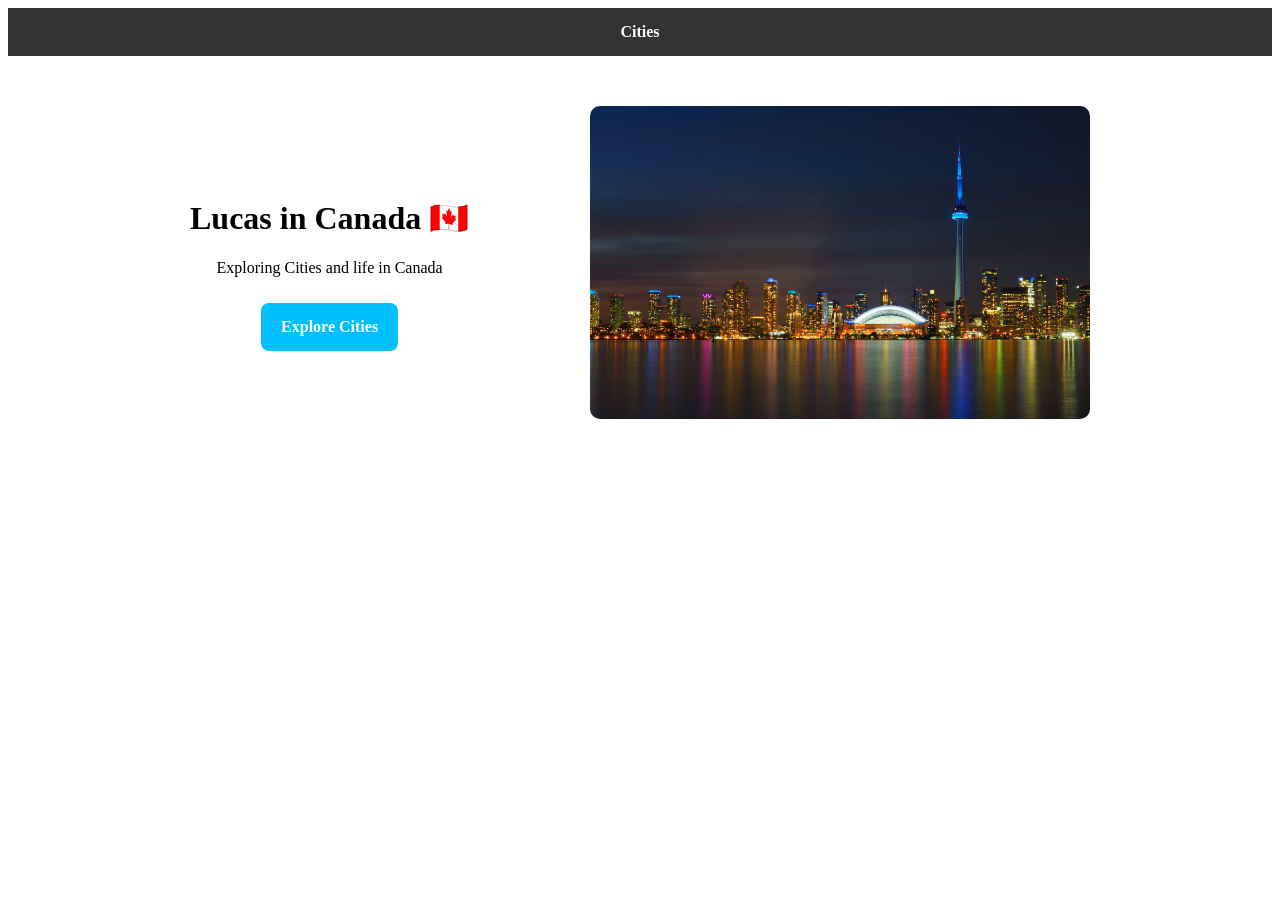
<file: index.html>
<!DOCTYPE html>
<html lang="en">
<head>
    <meta charset="UTF-8">
    <meta name="viewport" content="width=device-width, initial-scale=1.0">
    <title>Lucas in Canada</title>
    <link rel="stylesheet" href="style.css">
</head>
<body>
<header>
  <nav class="menu">
   <a href="cidades.html">Cities</a> 
  </nav>
</header>




<main class="container">


   <div class="cidades-titulo">
    <h1>Lucas in Canada 🇨🇦</h1>
    <p>Exploring Cities and life in Canada</p>
    <a href="cidades.html" class="botao">Explore Cities</a>
   </div>

   <div class="imagem">
         <img src="3110840.jpg" alt="toronto" width="800">
   </div>



</main>
</body>
</html>
</file>
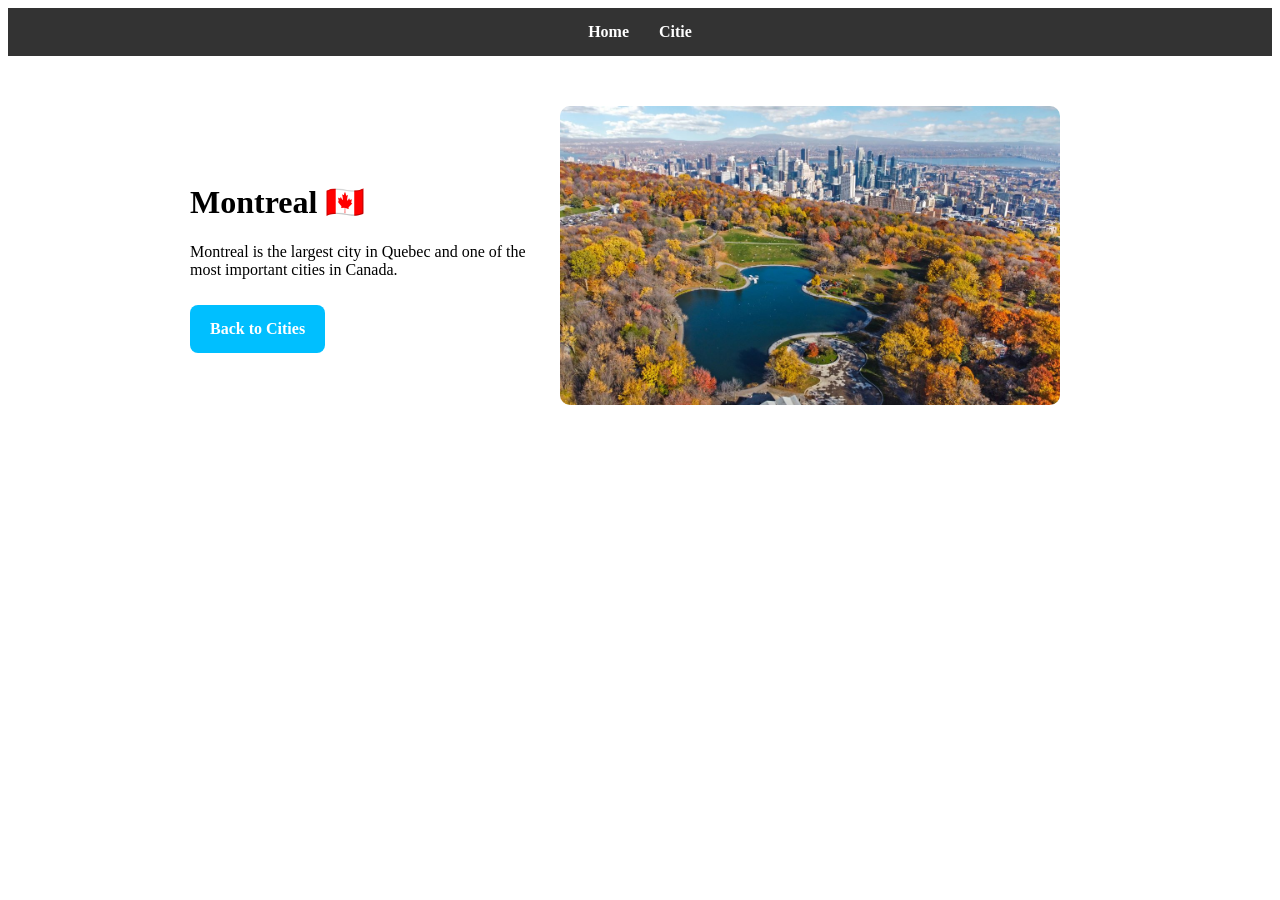
<file: montreal.html>
<!DOCTYPE html>
<html lang="en">
<head>
    <meta charset="UTF-8">
    <meta name="viewport" content="width=device-width, initial-scale=1.0">
    <link rel="stylesheet" href="style.css">
    <title>Montreal - Lucas in Canada</title>
</head>

<body>
<header>
    <nav class="menu">
       <a href="index.html">Home</a>
       <a href="cidades.html">Citie</a>
    </nav>
</header>






<main class="container">

   <div class="texto">
    <h1>Montreal 🇨🇦</h1>
    <p>Montreal is the largest city in Quebec and one of the most important cities in Canada.</p>
    <a href="cidades.html" class="botao">Back to Cities</a>
   </div>

   <div class="imagem">
    <img src="parc-mont-royal-fall_shutterstock_Firefighter-Montreal-1.jpg" alt="Montreal">
   </div>  

    <br><br>

</main>

</body>

</html>
</file>
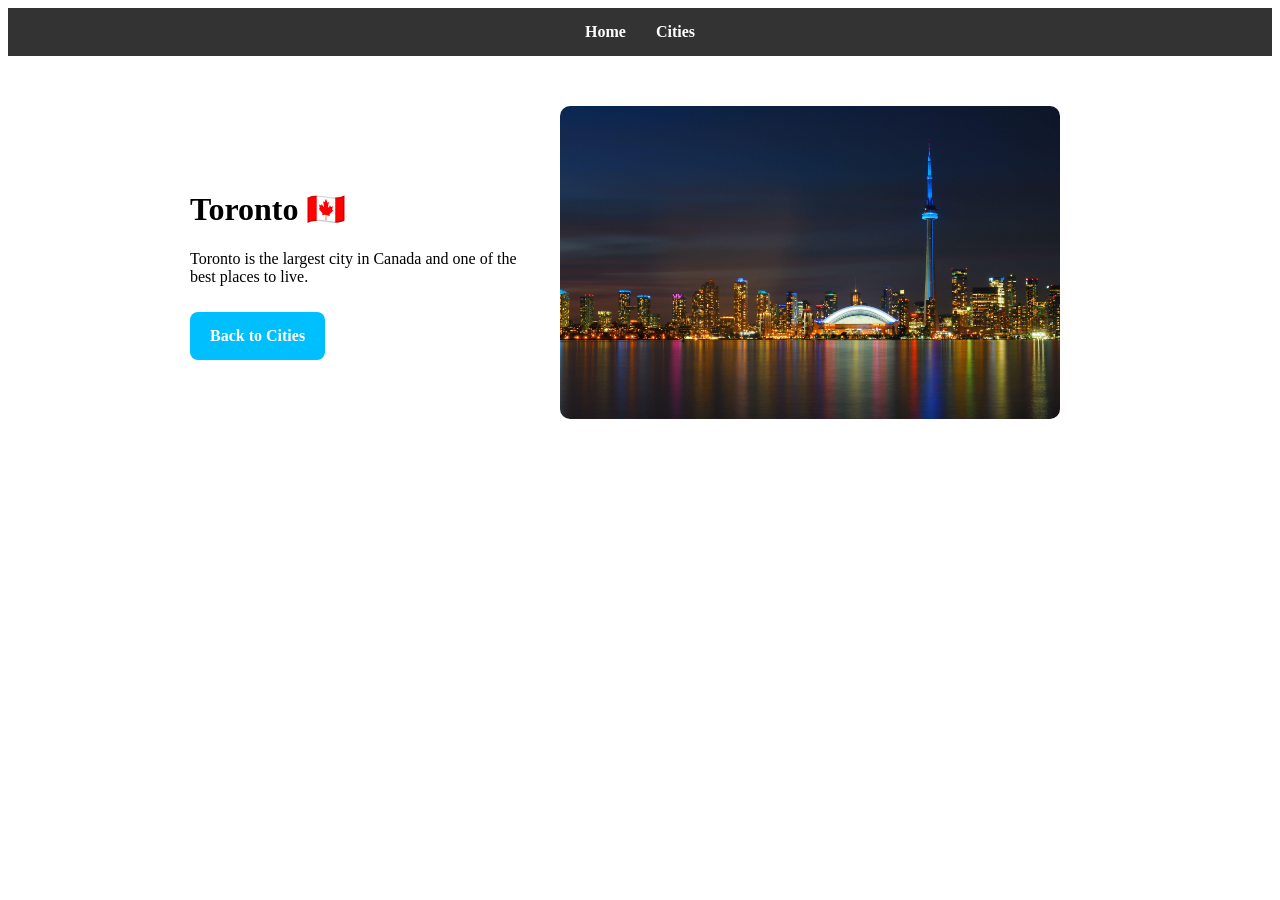
<file: toronto.html>
<!DOCTYPE html>
<html lang="en">
<head>
    <meta charset="UTF-8">
    <meta name="viewport" content="width=device-width, initial-scale=1.0">
    <title>Toronto - Lucas in Canada</title>
    <link rel="stylesheet" href="style.css">
</head>
<body>
   <header>
    <nav class="menu">
      <a href="index.html">Home</a>
      <a href="cidades.html">Cities</a>
    </nav>
   </header>


<main class="container">

 <div class="texto">
    <h1>Toronto 🇨🇦</h1>

    <p>Toronto is the largest city in Canada and one of the best places to live.</p>

    <a href="cidades.html" class="botao">Back to Cities</a>

 </div>

 <div class="imagem">
    <img src="3110840.jpg" alt="toronto">
 </div>  


    <br><br>


</main>

</body>
</html>
</file>
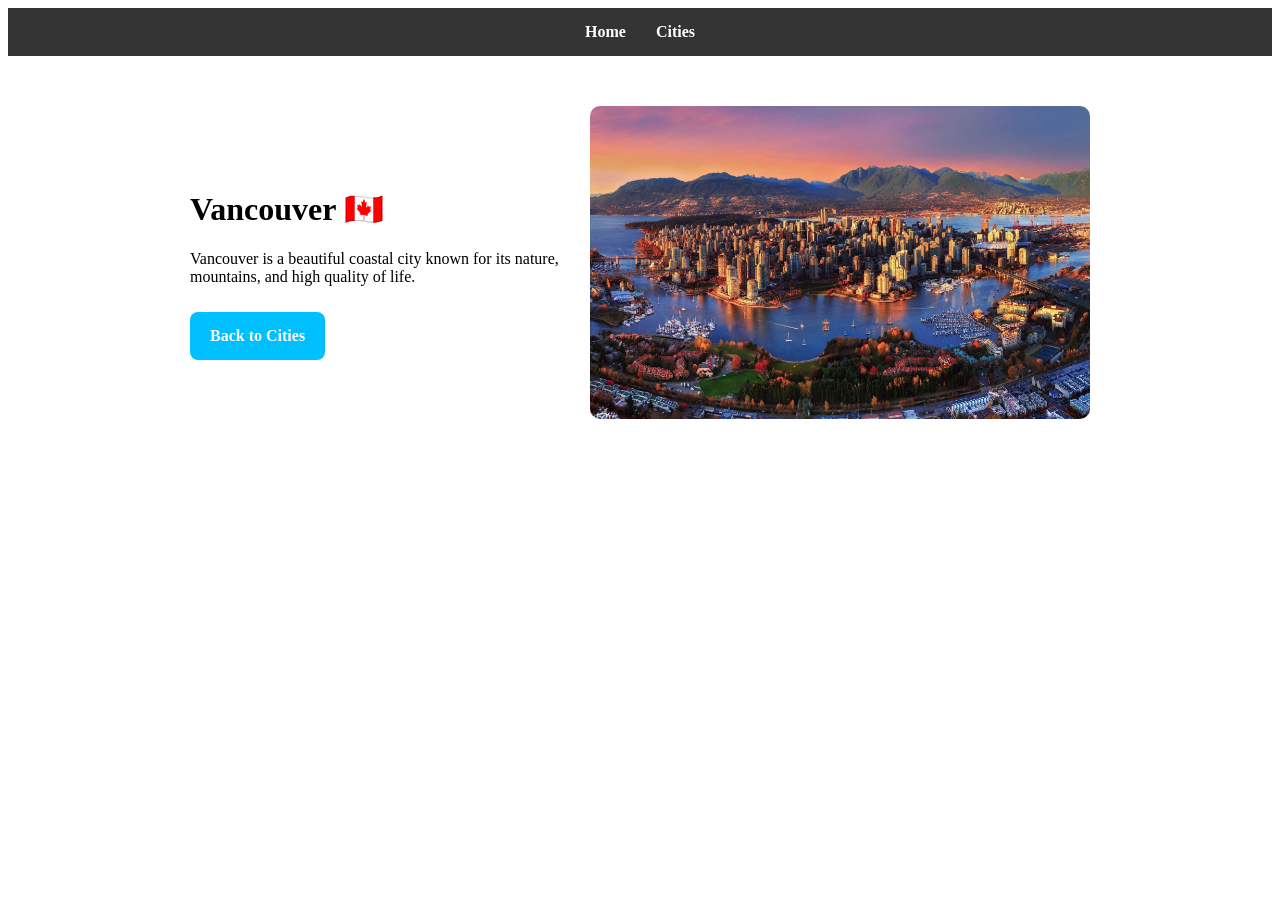
<file: vancouver.html>
<!DOCTYPE html>
<html lang="en">
<head>
    <meta charset="UTF-8">
    <meta name="viewport" content="width=device-width, initial-scale=1.0">
    <title>Vancouver - Lucas in Canada</title>
    <link rel="stylesheet" href="style.css">
</head>
<body>
  <header>
    <nav class="menu">
      <a href="index.html">Home</a>
      <a href="cidades.html">Cities</a>
    </nav>
   </header>


<main class="container">

   <div class="texto"> 
    <h1>Vancouver 🇨🇦</h1>
    <p>Vancouver is a beautiful coastal city known for its nature, mountains, and high quality of life.</p>
    <a href="cidades.html" class="botao">Back to Cities</a>
   </div>


   <div class="imagem">
    <img src="vancouverfoto.jpg" alt="vancouver">
   </div>

</main>
   



</body>
</html>
</file>
<file: style.css>
.cidades-titulo {
    text-align: center;
}

.container{
    display: flex;
    align-items: center;
    justify-content: space-between;
    gap: 30px;
    max-width: 900px;
    margin: 50px auto;
}


.imagem img{
    max-width: 500px;
    height: auto;
    border-radius: 10px;
}


.botao {
    text-decoration: none;
    background-color: #00bfff;
    padding: 15px 20px;
    color: rgb(255, 255, 255);
    border-radius: 8px;
    display: inline-block;
    margin-top: 10px;
    font-weight: bold;
}



.botao:hover{
    background-color: #009acd;
    transform: scale(1.02);
}


.menu {
    background-color: #333;
    padding: 15px;
    display: flex;
    justify-content: center;
    gap: 30px;
}

.menu a{
    color: white;
    text-decoration: none;
    font-weight: bold;
}

.menu a:hover {
    color: #00bfff;
}

.cidades {
   display: flex;
   justify-content: center;
   gap: 20px;
   margin-top: 30px;
   flex-wrap: wrap;
}

.cidades a {
    text-decoration: none;
    background-color: #00bfff;
    color: white;
    padding: 15px 25px;
    border-radius: 10px;
    font-weight: bold;
    transition: 0.3s;
     box-shadow: 0 4px 8px rgba(0,0,0,0.2);
}


.cidades a:hover{
     background-color: #009acd; 
     transform: scale(1.05);
     box-shadow: 0 6px 12px rgba(0,0,0,0.3);

}
</file>
